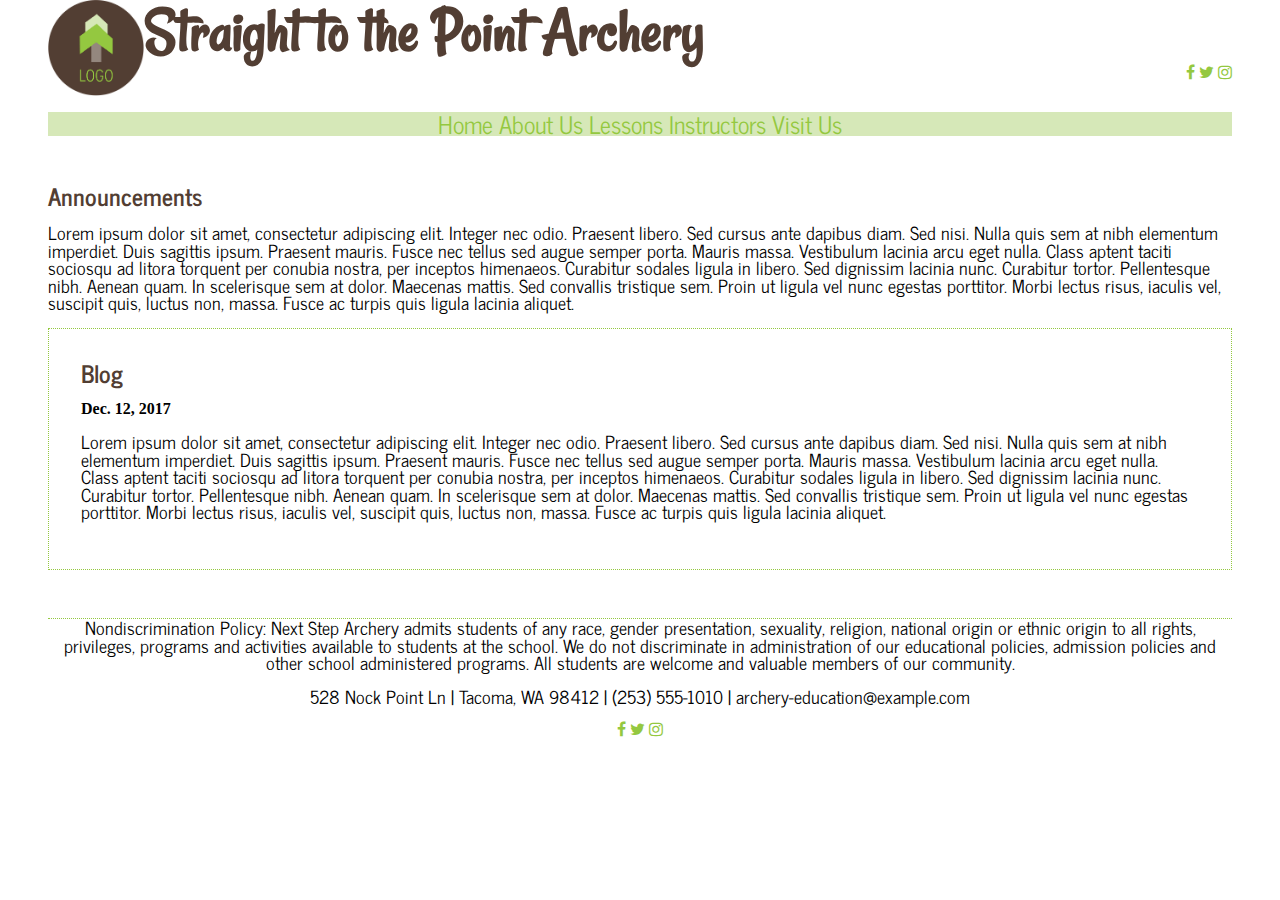
<file: index.html>
<!DOCTYPE html>
<html lang="en">
<head>
  <meta charset="utf-8">
  <title>STP Archery</title>
  
  <!-- Meyers Reset -->
  <link rel="stylesheet" type="text/css" href="styles/meyer-reset.css">
  
  <link rel="stylesheet" type="text/css" href="styles/stylesheet.css">
  
  <!-- Google Fonts -->
  <link href="https://fonts.googleapis.com/css?family=News+Cycle|Rancho" rel="stylesheet">
  
  <!-- Font Awesome -->
  <link rel="stylesheet" href="https://cdnjs.cloudflare.com/ajax/libs/font-awesome/4.7.0/css/font-awesome.min.css">
  
</head>
  
<body>
  <header>
    <img class="stp-logo" src="images/logo.jpg" alt="STP Archery logo">
    <h1>Straight to the Point Archery</h1>
    
    <div class="nav-social">
      <a href="https://facebook.com" target="_blank"><i class="fa fa-facebook" aria-hidden="true"></i></a>
      <a href="https://twitter.com" target="_blank"><i class="fa fa-twitter" aria-hidden="true"></i></a>
      <a href="https://instagram.com" target="_blank"><i class="fa fa-instagram" aria-hidden="true"></i></a>
    </div>
    
    <nav>
      <a href="index.html">Home</a>
      <a href="about.html">About Us</a>
      <a href="lessons.html">Lessons</a>
      <a href="instructors.html">Instructors</a>
      <a href="visit.html">Visit Us</a>
    </nav>
  
  </header>
  
  <section class="home">
    <h2>Announcements</h2>
    <p>Lorem ipsum dolor sit amet, consectetur adipiscing elit. Integer nec odio. Praesent libero. Sed cursus ante dapibus diam. Sed nisi. Nulla quis sem at nibh elementum imperdiet. Duis sagittis ipsum. Praesent mauris. Fusce nec tellus sed augue semper porta. Mauris massa. Vestibulum lacinia arcu eget nulla. Class aptent taciti sociosqu ad litora torquent per conubia nostra, per inceptos himenaeos.

    Curabitur sodales ligula in libero. Sed dignissim lacinia nunc. Curabitur tortor. Pellentesque nibh. Aenean quam. In scelerisque sem at dolor. Maecenas mattis. Sed convallis tristique sem. Proin ut ligula vel nunc egestas porttitor. Morbi lectus risus, iaculis vel, suscipit quis, luctus non, massa. Fusce ac turpis quis ligula lacinia aliquet. </p>
  </section>
  
  <section class="home blog">
    <h2>Blog</h2>
    <h4>Dec. 12, 2017</h4>
    <p>Lorem ipsum dolor sit amet, consectetur adipiscing elit. Integer nec odio. Praesent libero. Sed cursus ante dapibus diam. Sed nisi. Nulla quis sem at nibh elementum imperdiet. Duis sagittis ipsum. Praesent mauris. Fusce nec tellus sed augue semper porta. Mauris massa. Vestibulum lacinia arcu eget nulla. Class aptent taciti sociosqu ad litora torquent per conubia nostra, per inceptos himenaeos.

    Curabitur sodales ligula in libero. Sed dignissim lacinia nunc. Curabitur tortor. Pellentesque nibh. Aenean quam. In scelerisque sem at dolor. Maecenas mattis. Sed convallis tristique sem. Proin ut ligula vel nunc egestas porttitor. Morbi lectus risus, iaculis vel, suscipit quis, luctus non, massa. Fusce ac turpis quis ligula lacinia aliquet.</p>
  </section>
  
  <footer>
    <p>Nondiscrimination Policy: Next Step Archery admits students of any race, gender presentation, sexuality, religion, national origin or ethnic origin to all rights, privileges, programs and activities available to students at the school. We do not discriminate in administration of our educational policies, admission policies and other school administered programs. All students are welcome and valuable members of our community.</p>
    <p>528 Nock Point Ln | Tacoma, WA 98412 | (253) 555-1010 | archery-education@example.com</p>
    
    <a href="https://facebook.com" target="_blank"><i class="fa fa-facebook" aria-hidden="true"></i></a>
    <a href="https://twitter.com" target="_blank"><i class="fa fa-twitter" aria-hidden="true"></i></a>
    <a href="https://instagram.com" target="_blank"><i class="fa fa-instagram" aria-hidden="true"></i></a>
  </footer>
  
</body>  
</html>
</file>
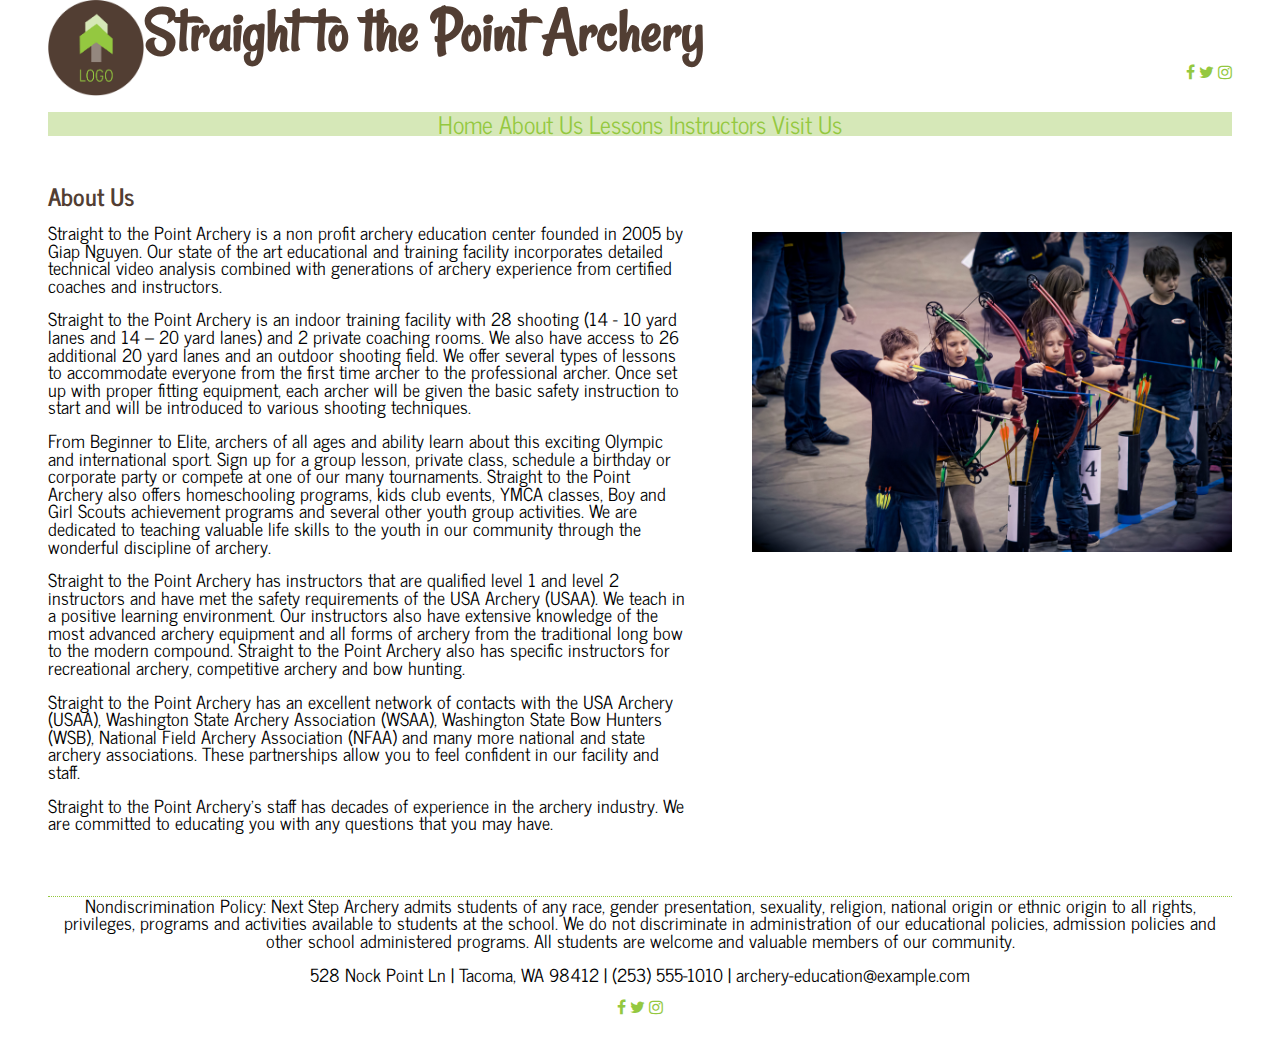
<file: about.html>
<!DOCTYPE html>
<html lang="en">
<head>
  <meta charset="utf-8">
  <title>STP Archery</title>
  
  <!-- Meyers Reset -->
  <link rel="stylesheet" type="text/css" href="styles/meyer-reset.css">
  
  <link rel="stylesheet" type="text/css" href="styles/stylesheet.css">
  
  <!-- Google Fonts -->
  <link href="https://fonts.googleapis.com/css?family=News+Cycle|Rancho" rel="stylesheet">
  
  <!-- Font Awesome -->
  <link rel="stylesheet" href="https://cdnjs.cloudflare.com/ajax/libs/font-awesome/4.7.0/css/font-awesome.min.css">
  
</head>
  
<body>
  <header>
    <img class="stp-logo" src="images/logo.jpg" alt="STP Archery logo">
    <h1>Straight to the Point Archery</h1>
    
    <div class="nav-social">
      <a href="https://facebook.com" target="_blank"><i class="fa fa-facebook" aria-hidden="true"></i></a>
      <a href="https://twitter.com" target="_blank"><i class="fa fa-twitter" aria-hidden="true"></i></a>
      <a href="https://instagram.com" target="_blank"><i class="fa fa-instagram" aria-hidden="true"></i></a>
    </div>
        
    <nav>
      <a href="index.html">Home</a>
      <a href="about.html">About Us</a>
      <a href="lessons.html">Lessons</a>
      <a href="instructors.html">Instructors</a>
      <a href="visit.html">Visit Us</a>
    </nav>
  
  </header>
  
  <section class="about">
    <h2>About Us</h2>
             
    <p>Straight to the Point Archery is a non profit archery education center founded in 2005 by Giap Nguyen.  Our state of the art educational and training facility incorporates detailed technical video analysis combined with generations of archery experience from certified coaches and instructors.</p>
    
    <p>Straight to the Point Archery is an indoor training facility with  28 shooting (14 -  10 yard lanes and 14 – 20 yard lanes) and 2 private coaching rooms. We also have access to 26  additional  20 yard lanes  and an outdoor shooting field.  We offer several types of lessons to accommodate everyone from the first time archer to the professional archer. Once set up with proper fitting equipment, each archer will be given the basic safety instruction to start and will be introduced to various shooting techniques.</p>

    <p>From Beginner to Elite, archers of all ages and ability learn about this exciting Olympic and international sport. Sign up for a group lesson, private class, schedule a birthday or corporate party or compete at one of our many tournaments.  Straight to the Point Archery also offers homeschooling programs, kids club events, YMCA classes, Boy and Girl Scouts achievement programs and several other youth group activities. We are dedicated to teaching valuable life skills to the youth in our community through the wonderful discipline of archery.</p>

    <p>Straight to the Point Archery has instructors that are qualified level 1 and level 2 instructors and have met the safety requirements of the USA Archery (USAA). We teach in a positive learning environment.  Our instructors also have extensive knowledge of the most advanced archery equipment and all forms of archery from the traditional long bow to the modern compound.  Straight to the Point Archery also has specific instructors for recreational archery, competitive archery and bow hunting.</p>

    <p>Straight to the Point Archery has an excellent network of contacts with the USA Archery (USAA), Washington State Archery Association (WSAA), Washington State Bow Hunters (WSB), National Field Archery Association (NFAA) and many more national and state archery associations. These partnerships allow you to feel confident in our facility and staff.</p>

    <p>Straight to the Point Archery’s staff has decades of experience in the archery industry. We are committed to educating you with any questions that you may have.</p>
  
  </section>
  
  <img class="about-img" src="images/class1.jpg" alt="kids in a row aiming with bows drawn">
  
  <footer>
    <p>Nondiscrimination Policy: Next Step Archery admits students of any race, gender presentation, sexuality, religion, national origin or ethnic origin to all rights, privileges, programs and activities available to students at the school. We do not discriminate in administration of our educational policies, admission policies and other school administered programs. All students are welcome and valuable members of our community.</p>
    <p>528 Nock Point Ln | Tacoma, WA 98412 | (253) 555-1010 | archery-education@example.com</p>
    
    <a href="https://facebook.com" target="_blank"><i class="fa fa-facebook" aria-hidden="true"></i></a>
    <a href="https://twitter.com" target="_blank"><i class="fa fa-twitter" aria-hidden="true"></i></a>
    <a href="https://instagram.com" target="_blank"><i class="fa fa-instagram" aria-hidden="true"></i></a>
  </footer>
  
</body>  
</html>
</file>
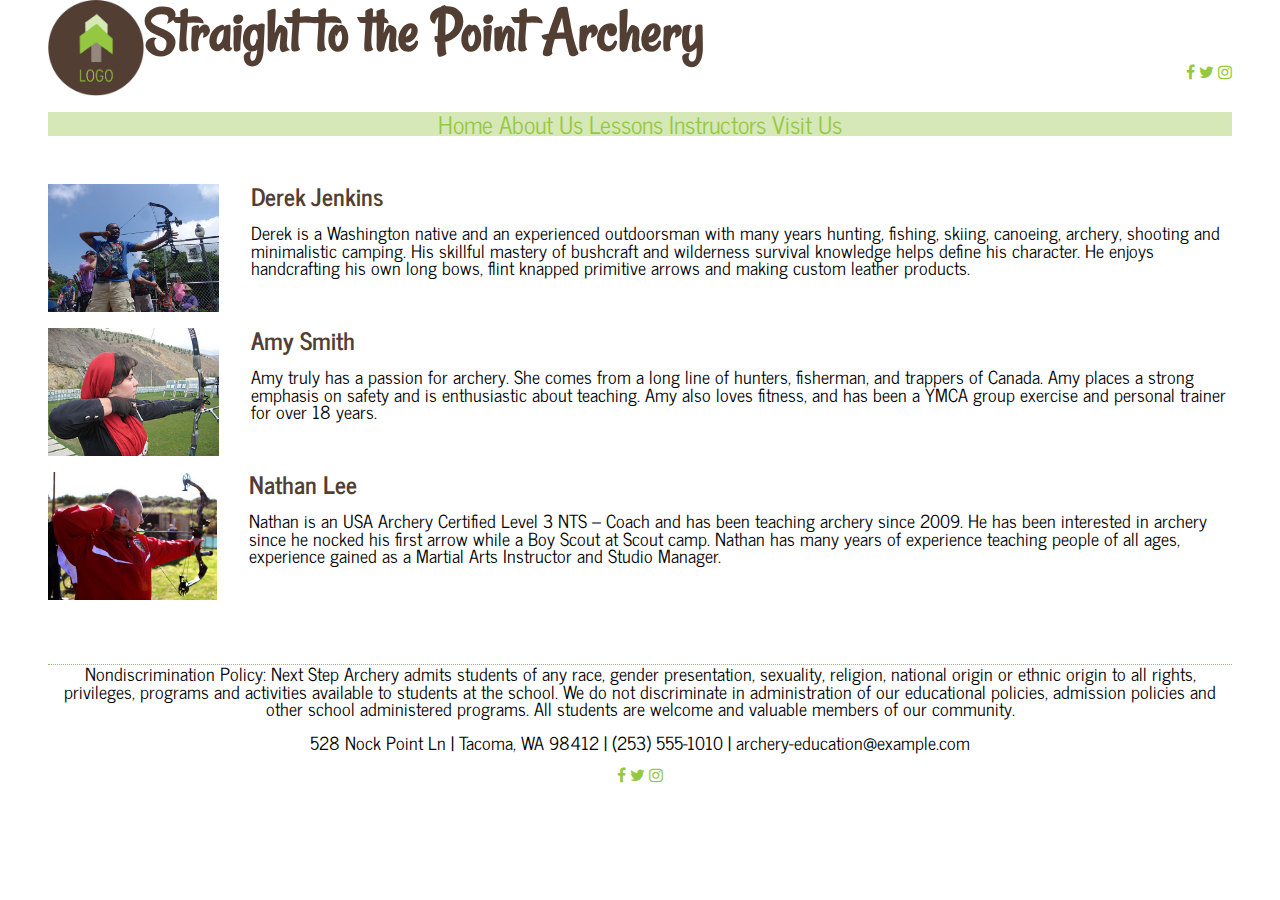
<file: instructors.html>
<!DOCTYPE html>
<html lang="en">
<head>
  <meta charset="utf-8">
  <title>STP Archery</title>
  
  <!-- Meyers Reset -->
  <link rel="stylesheet" type="text/css" href="styles/meyer-reset.css">
  
  <link rel="stylesheet" type="text/css" href="styles/stylesheet.css">
  
  <!-- Google Fonts -->
  <link href="https://fonts.googleapis.com/css?family=News+Cycle|Rancho" rel="stylesheet">
  
  <!-- Font Awesome -->  
  <link rel="stylesheet" href="https://cdnjs.cloudflare.com/ajax/libs/font-awesome/4.7.0/css/font-awesome.min.css">
  
</head>
  
<body>
  <header>
    <img class="stp-logo" src="images/logo.jpg" alt="STP Archery logo">
    <h1>Straight to the Point Archery</h1>
    
    <div class="nav-social">
      <a href="https://facebook.com" target="_blank"><i class="fa fa-facebook" aria-hidden="true"></i></a>
      <a href="https://twitter.com" target="_blank"><i class="fa fa-twitter" aria-hidden="true"></i></a>
      <a href="https://instagram.com" target="_blank"><i class="fa fa-instagram" aria-hidden="true"></i></a>
    </div>
        
    <nav>
      <a href="index.html">Home</a>
      <a href="about.html">About Us</a>
      <a href="lessons.html">Lessons</a>
      <a href="instructors.html">Instructors</a>
      <a href="visit.html">Visit Us</a>
    </nav>
  
  </header>
  
  <section class="instructors">
    <img class="derek" src="images/derek-jenkins-instructor.jpg" alt="Instructor Derek aiming a bow and arrow">
    <h2>Derek Jenkins</h2>
    <p>Derek is a Washington native and an experienced outdoorsman with many years hunting, fishing, skiing, canoeing, archery, shooting and minimalistic camping. His skillful mastery of bushcraft and wilderness survival knowledge helps define his character. He enjoys handcrafting his own long bows, flint knapped primitive arrows and making custom leather products.</p>
  </section>
  
  <section class="instructors">
    
    <img class="amy" src="images/amy-smith-instructor.jpg" alt="Instructor Amy aiming a bow and arrow">
    <h2>Amy Smith</h2>
    <p>Amy truly has a passion for archery. She comes from a long line of hunters, fisherman, and trappers of Canada. Amy  places a strong emphasis on safety and is enthusiastic about teaching. Amy also loves fitness, and  has been a YMCA group exercise and personal trainer for over 18 years.</p>
  </section>
  
  
  
  <section class="instructors">
    <img class="nathan" src="images/nathan-lee-instructor.jpg" alt="Instructor Nathan aiming a bow and arrow">
    <h2>Nathan Lee</h2>
    <p>Nathan is an USA Archery Certified Level 3 NTS – Coach and has been teaching archery since 2009. He has been interested in archery since he nocked his first arrow while a Boy Scout at Scout camp. Nathan has many years of experience teaching people of all ages, experience gained as a Martial Arts Instructor and Studio Manager.</p>
  </section>
  
  <footer>
    <p>Nondiscrimination Policy: Next Step Archery admits students of any race, gender presentation, sexuality, religion, national origin or ethnic origin to all rights, privileges, programs and activities available to students at the school. We do not discriminate in administration of our educational policies, admission policies and other school administered programs. All students are welcome and valuable members of our community.</p>
    <p>528 Nock Point Ln | Tacoma, WA 98412 | (253) 555-1010 | archery-education@example.com</p>
    
    <a href="https://facebook.com" target="_blank"><i class="fa fa-facebook" aria-hidden="true"></i></a>
    <a href="https://twitter.com" target="_blank"><i class="fa fa-twitter" aria-hidden="true"></i></a>
    <a href="https://instagram.com" target="_blank"><i class="fa fa-instagram" aria-hidden="true"></i></a>
  </footer>
  
</body>  
</html>
</file>
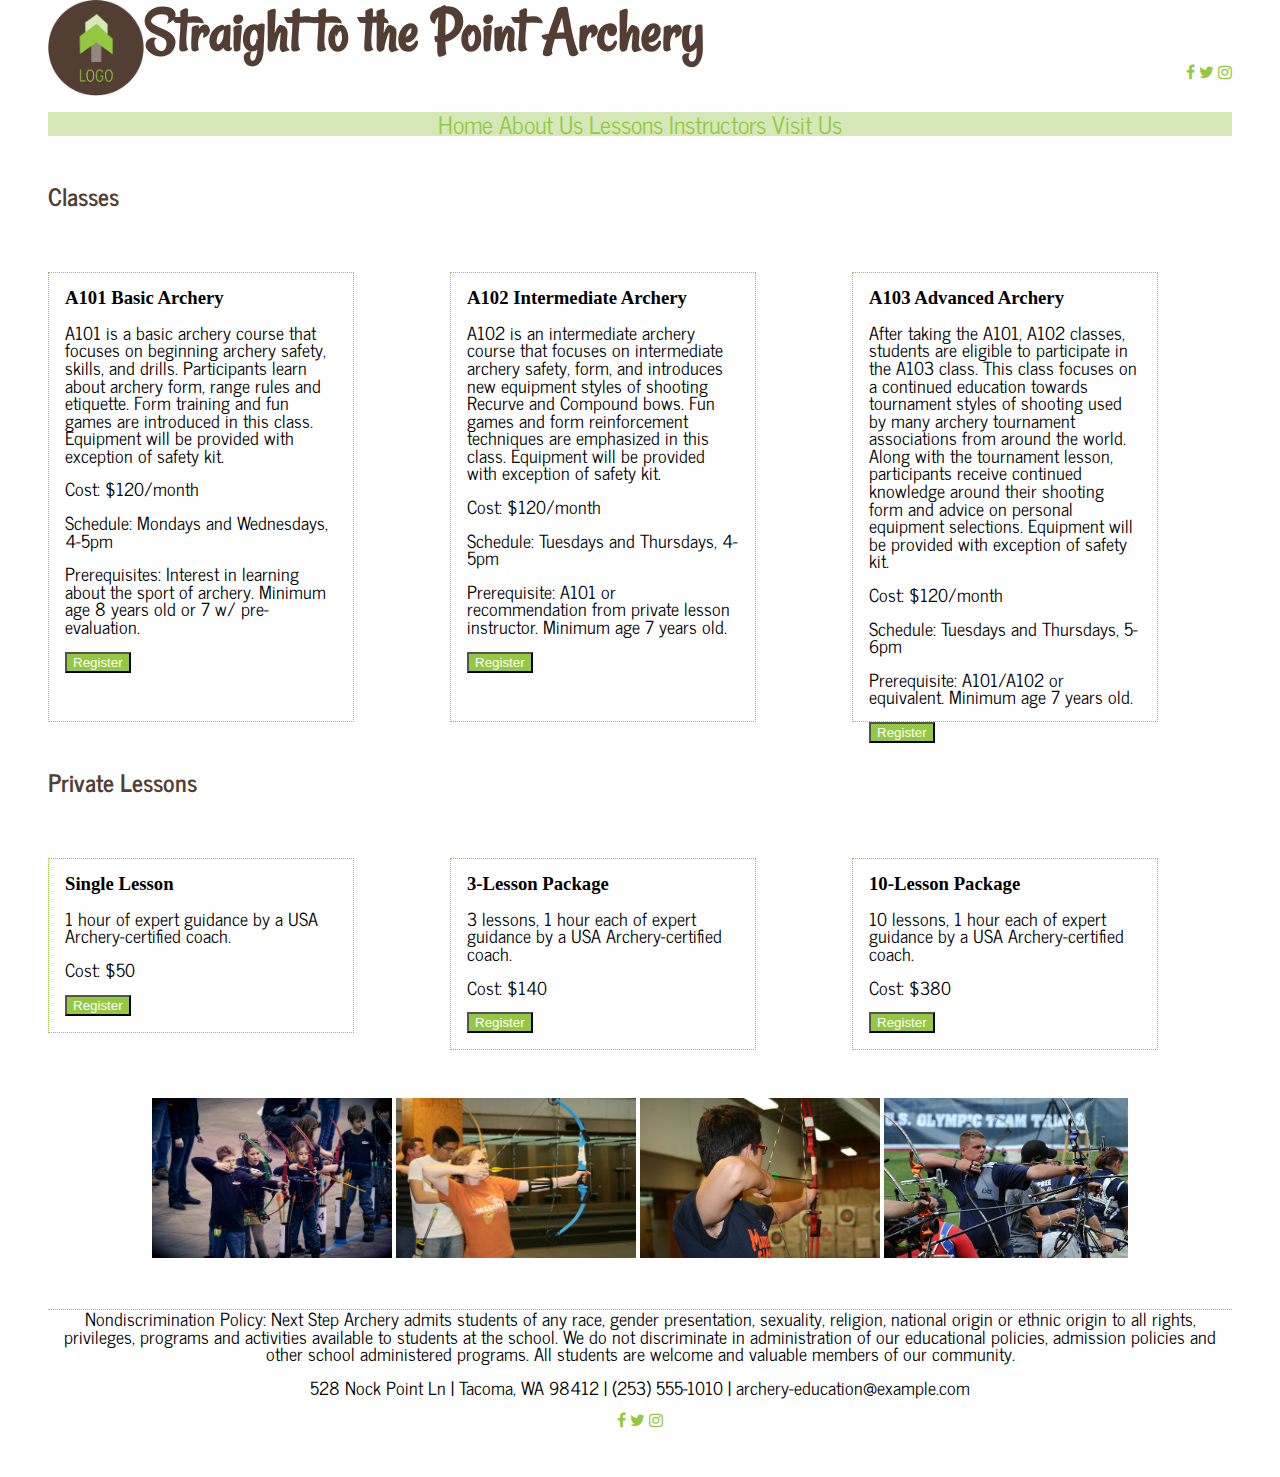
<file: lessons.html>
<!DOCTYPE html>
<html lang="en">
<head>
  <meta charset="utf-8">
  <title>STP Archery</title>
  
  <!-- Meyers Reset -->
  <link rel="stylesheet" type="text/css" href="styles/meyer-reset.css">
  
  <link rel="stylesheet" type="text/css" href="styles/stylesheet.css">
  
  <!-- Google Fonts -->
  <link href="https://fonts.googleapis.com/css?family=News+Cycle|Rancho" rel="stylesheet">
  
  <!-- Font Awesome -->
  <link rel="stylesheet" href="https://cdnjs.cloudflare.com/ajax/libs/font-awesome/4.7.0/css/font-awesome.min.css">
  
</head>
  
<body>
  <header>
    <img class="stp-logo" src="images/logo.jpg" alt="STP Archery logo">
    <h1>Straight to the Point Archery</h1>
    
    <div class="nav-social">
      <a href="https://facebook.com" target="_blank"><i class="fa fa-facebook" aria-hidden="true"></i></a>
      <a href="https://twitter.com" target="_blank"><i class="fa fa-twitter" aria-hidden="true"></i></a>
      <a href="https://instagram.com" target="_blank"><i class="fa fa-instagram" aria-hidden="true"></i></a>
    </div>
        
    <nav>
      <a href="index.html">Home</a>
      <a href="about.html">About Us</a>
      <a href="lessons.html">Lessons</a>
      <a href="instructors.html">Instructors</a>
      <a href="visit.html">Visit Us</a>
    </nav>
  
  </header>
  
  <h2 class="classes-hdr">Classes</h2>
  <section class="class-info">
    <h3>A101 Basic Archery</h3>
    <p>A101 is a basic archery course that focuses on beginning archery safety, skills, and drills. Participants learn about archery form, range rules and etiquette. Form training and fun games are introduced in this class. Equipment will be provided with exception of safety kit.</p>

    <p>Cost: $120/month</p>
    <p>Schedule: Mondays and Wednesdays, 4-5pm</p>
    <p>Prerequisites: Interest in learning about the sport of archery. Minimum age  8 years old or 7 w/ pre-evaluation.</p>
    <button type="button">Register</button>
  </section>

  <section class="class-info">
    <h3>A102 Intermediate Archery</h3>
    <p>A102 is an intermediate archery course that focuses on intermediate archery safety, form, and introduces new equipment styles of shooting Recurve and Compound bows. Fun games and form reinforcement techniques are emphasized in this class. Equipment will be provided with exception of safety kit.</p>

    <p>Cost: $120/month</p>
    <p>Schedule: Tuesdays and Thursdays, 4-5pm</p>
    <p>Prerequisite: A101 or recommendation from private lesson instructor. Minimum age  7 years old.</p>
    <button type="button">Register</button>
  </section>

  <section class="class-info">
    <h3>A103 Advanced Archery</h3>
    <p>After taking the A101, A102 classes, students are eligible to participate in the A103 class. This class focuses on a continued education towards tournament styles of shooting used by many archery tournament associations from around the world. Along with the tournament lesson, participants receive continued knowledge around their shooting form and advice on personal equipment selections. Equipment will be provided with exception of safety kit.</p>

    <p>Cost: $120/month</p>
    <p>Schedule: Tuesdays and Thursdays, 5-6pm</p>
    <p>Prerequisite:  A101/A102 or equivalent. Minimum age  7 years old.</p>
    <button type="button">Register</button>
  </section>
  
  <h2 class="lessons-hdr">Private Lessons</h2>
  <section class="lesson-info">
    <h3>Single Lesson</h3>
    <p>1 hour of expert guidance by a USA Archery-certified coach.</p>
    <p>Cost: $50</p>
    <button type="button">Register</button>
  </section>

  <section class="lesson-info">
    <h3>3-Lesson Package</h3>
    <p>3 lessons, 1 hour each of expert guidance by a USA Archery-certified coach.</p>
    <p>Cost: $140</p>
    <button type="button">Register</button>
  </section>

  <section class="lesson-info">
    <h3>10-Lesson Package</h3>
    <p>10 lessons, 1 hour each of expert guidance by a USA Archery-certified coach.</p>
    <p>Cost: $380</p>
    <button type="button">Register</button>
  </section>
  
  <section class="collage">
    <img class="lesson-img" src="images/class1.jpg" alt="kids lined up with bows drawn">
    <img class="lesson-img" src="images/class2.jpg" alt="girl drawing her bow and arrow">
    <img class="lesson-img" src="images/lesson2.jpg" alt="man aiming bow at target">
    <img class="lesson-img" src="images/students-competing.jpg" alt="people competing in archery">
  </section>
  
  <footer>
    <p>Nondiscrimination Policy: Next Step Archery admits students of any race, gender presentation, sexuality, religion, national origin or ethnic origin to all rights, privileges, programs and activities available to students at the school. We do not discriminate in administration of our educational policies, admission policies and other school administered programs. All students are welcome and valuable members of our community.</p>
    <p>528 Nock Point Ln | Tacoma, WA 98412 | (253) 555-1010 | archery-education@example.com</p>
    
    <a href="https://facebook.com" target="_blank"><i class="fa fa-facebook" aria-hidden="true"></i></a>
    <a href="https://twitter.com" target="_blank"><i class="fa fa-twitter" aria-hidden="true"></i></a>
    <a href="https://instagram.com" target="_blank"><i class="fa fa-instagram" aria-hidden="true"></i></a>
  </footer>
  
</body>  
</html>
</file>
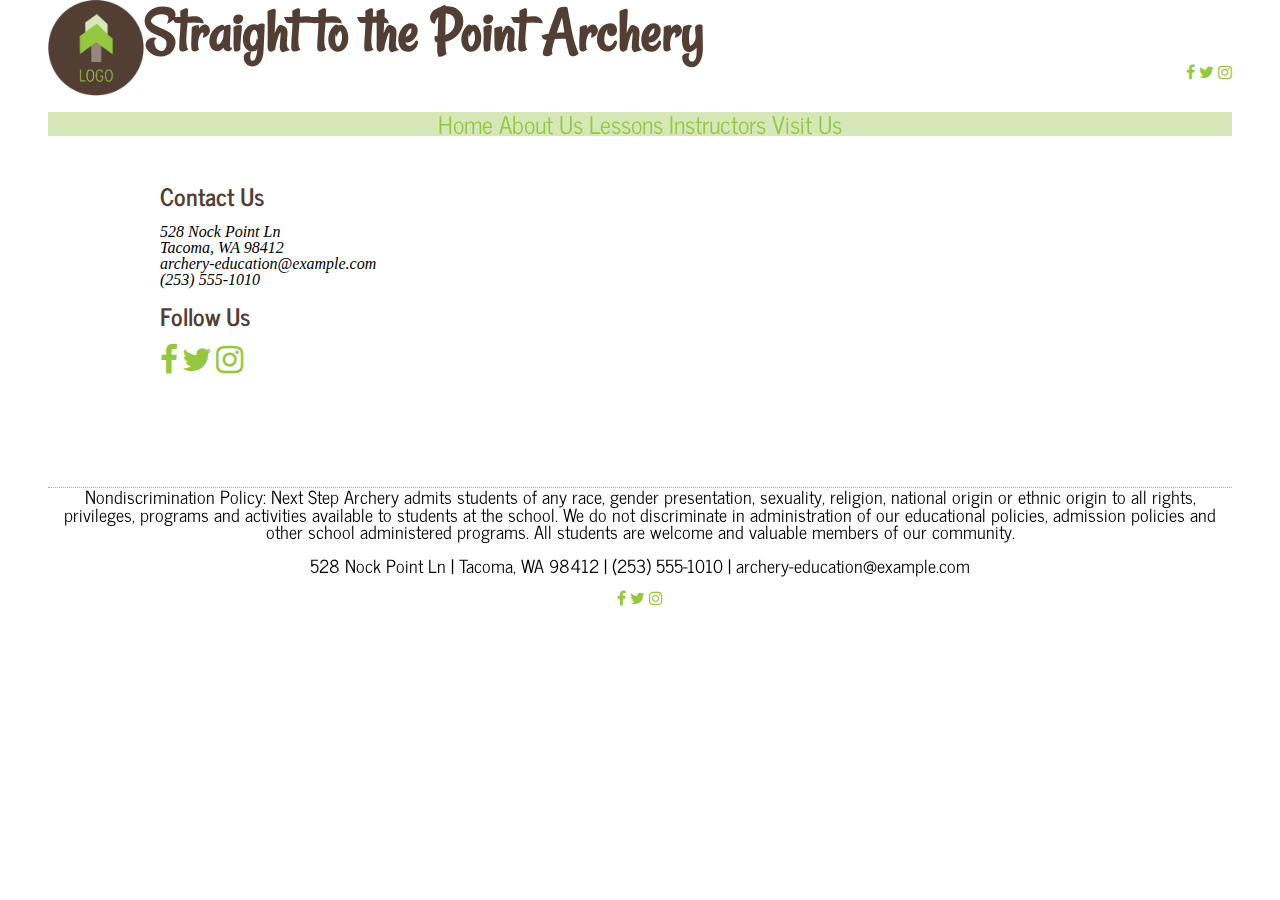
<file: visit.html>
<!DOCTYPE html>
<html lang="en">
<head>
  <meta charset="utf-8">
  <title>STP Archery</title>
  
  <!-- Meyers Reset -->
  <link rel="stylesheet" type="text/css" href="styles/meyer-reset.css">
  
  <link rel="stylesheet" type="text/css" href="styles/stylesheet.css">
  
  <!-- Google Fonts -->
  <link href="https://fonts.googleapis.com/css?family=News+Cycle|Rancho" rel="stylesheet">
  
  <!-- Font Awesome -->
  <link rel="stylesheet" href="https://cdnjs.cloudflare.com/ajax/libs/font-awesome/4.7.0/css/font-awesome.min.css">
  
</head>
  
<body>
  <header>
    <img class="stp-logo" src="images/logo.jpg" alt="STP Archery logo">
    <h1>Straight to the Point Archery</h1>
    
    <div class="nav-social">
      <a href="https://facebook.com" target="_blank"><i class="fa fa-facebook" aria-hidden="true"></i></a>
      <a href="https://twitter.com" target="_blank"><i class="fa fa-twitter" aria-hidden="true"></i></a>
      <a href="https://instagram.com" target="_blank"><i class="fa fa-instagram" aria-hidden="true"></i></a>
    </div>
        
    <nav>
      <a href="index.html">Home</a>
      <a href="about.html">About Us</a>
      <a href="lessons.html">Lessons</a>
      <a href="instructors.html">Instructors</a>
      <a href="visit.html">Visit Us</a>
    </nav>
  
  </header>
  
  <section class="contact">
    <h2>Contact Us</h2>
    <address>
      528 Nock Point Ln<br>
      Tacoma, WA 98412<br>
      archery-education@example.com<br>
      (253) 555-1010
    </address>
 
    <h2>Follow Us</h2>
    <a class="social" href="https://facebook.com" target="_blank"><i class="fa fa-facebook" aria-hidden="true"></i></a>
    <a class="social" href="https://twitter.com" target="_blank"><i class="fa fa-twitter" aria-hidden="true"></i></a>
    <a class="social" href="https://instagram.com" target="_blank"><i class="fa fa-instagram" aria-hidden="true"></i></a>
  </section>
  
  <section class="map">
    <iframe src="https://www.google.com/maps/embed?pb=!1m26!1m12!1m3!1d12432550.12966406!2d-129.62521543649905!3d40.46883654403212!2m3!1f0!2f0!3f0!3m2!1i1024!2i768!4f13.1!4m11!3e6!4m3!3m2!1d34.154688799999995!2d-119.19865999999999!4m5!1s0x5490537e3d2b4871%3A0x212dd0d07e00c35c!2sMain+St%2C+Tacoma%2C+WA!3m2!1d47.2982891!2d-122.504213!5e0!3m2!1sen!2sus!4v1512692522152" width="400" height="300" frameborder="0" style="border:0" allowfullscreen></iframe>
  </section>
  
  <footer>
    <p>Nondiscrimination Policy: Next Step Archery admits students of any race, gender presentation, sexuality, religion, national origin or ethnic origin to all rights, privileges, programs and activities available to students at the school. We do not discriminate in administration of our educational policies, admission policies and other school administered programs. All students are welcome and valuable members of our community.</p>
    <p>528 Nock Point Ln | Tacoma, WA 98412 | (253) 555-1010 | archery-education@example.com</p>
    
    <a href="https://facebook.com" target="_blank"><i class="fa fa-facebook" aria-hidden="true"></i></a>
    <a href="https://twitter.com" target="_blank"><i class="fa fa-twitter" aria-hidden="true"></i></a>
    <a href="https://instagram.com" target="_blank"><i class="fa fa-instagram" aria-hidden="true"></i></a>
  </footer>
  
</body>  
</html>
</file>
<file: styles/stylesheet.css>
header {
  margin-left: 3rem;
  margin-right: 3rem;
}

.stp-logo {
  width: 6rem;
  float: left;
}

h1 {
  font-family: 'Rancho', cursive;
  font-size: 4rem;
  color: rgb(82, 62, 51);
}

.nav-social {
  float: right;
}

nav {
  clear: both;
  font-family: 'News Cycle', sans-serif;
  font-size: 1.5rem;
  background-color: rgb(214, 232, 184);
  text-align: center;
  margin-top: 3rem;
  margin-bottom: 3rem;
}

a {
  color: rgb(148, 200, 64);
}

a:link {
    text-decoration: none;
}

a:hover {
  text-decoration: underline;
}

h2, h3, h4, h5, h6 {
  padding-bottom: 1rem;
}
h2 {
  font-family: 'News Cycle', sans-serif;
  color: rgb(82, 62, 51);
}

p {
  font-family: 'News Cycle', sans-serif;
  font-size: 1.1rem;
  padding-bottom: 1rem;
}

/* Index/home page */
.home {
  margin-left: 3rem;
  margin-right: 3rem;
}

.blog {
  border: 1px;
  border-style: dotted;
  border-color: rgb(148, 200, 64);
  padding: 2rem;
}

/* About page */
.about {
  width: 40rem;
  float: left;
  margin-left: 3rem;
  margin-bottom: 3rem;
}
.about-img {
  float: right;
  width: 30rem;
  margin: 3rem;
}
/* Instructors page */

.instructors {
  margin-left: 3rem;
  margin-right: 3rem;
  padding-bottom: 1rem;
  height: 8rem;
}

.derek {
  float: left;
  height: 8rem;
  padding-right: 2rem
}

.amy {
  clear: both;
  float: left;
  height: 8rem;
  padding-right: 2rem;
}

.nathan {
  clear: both;
  float: left;
  height: 8rem;
  padding-right: 2rem;
}

/* Lessons page */
button {
  color: white;
  background-color: rgb(148, 200, 64);
}

.class-info {
  float: left;
  width: 17rem;
  height: 26rem;
  margin: 3rem;
  padding: 1rem;
  border: 1px;
  border-style: dotted;
  border-color: rgb(148, 200, 64);
}

.classes-hdr {
  margin-left: 3rem;
}
.lessons-hdr {
  clear: both;
  margin-left: 3rem;
}
.lesson-info {
  width: 17rem;
  margin: 3rem;
  padding: 1rem;
  float: left;
  border: 1px;
  border-style: dotted;
  border-color: rgb(148, 200, 64);
}


.lesson-img {
  height: 10rem;
}
.collage {
  text-align: center;
}

/*Visit Us page*/

address {
  padding-bottom: 1rem;
}
.contact {
  margin-left: 10rem;
  float: left;
}

.social {
  font-size: 2rem;
}

.map {
  float: right;
  margin-right: 10rem;
}

footer {
  clear: both;
  text-align: center;
  margin: 3rem;
  border-top: 1px;
  border-top-style: dotted;
  border-top-color: rgb(148, 200, 64);
}
</file>
